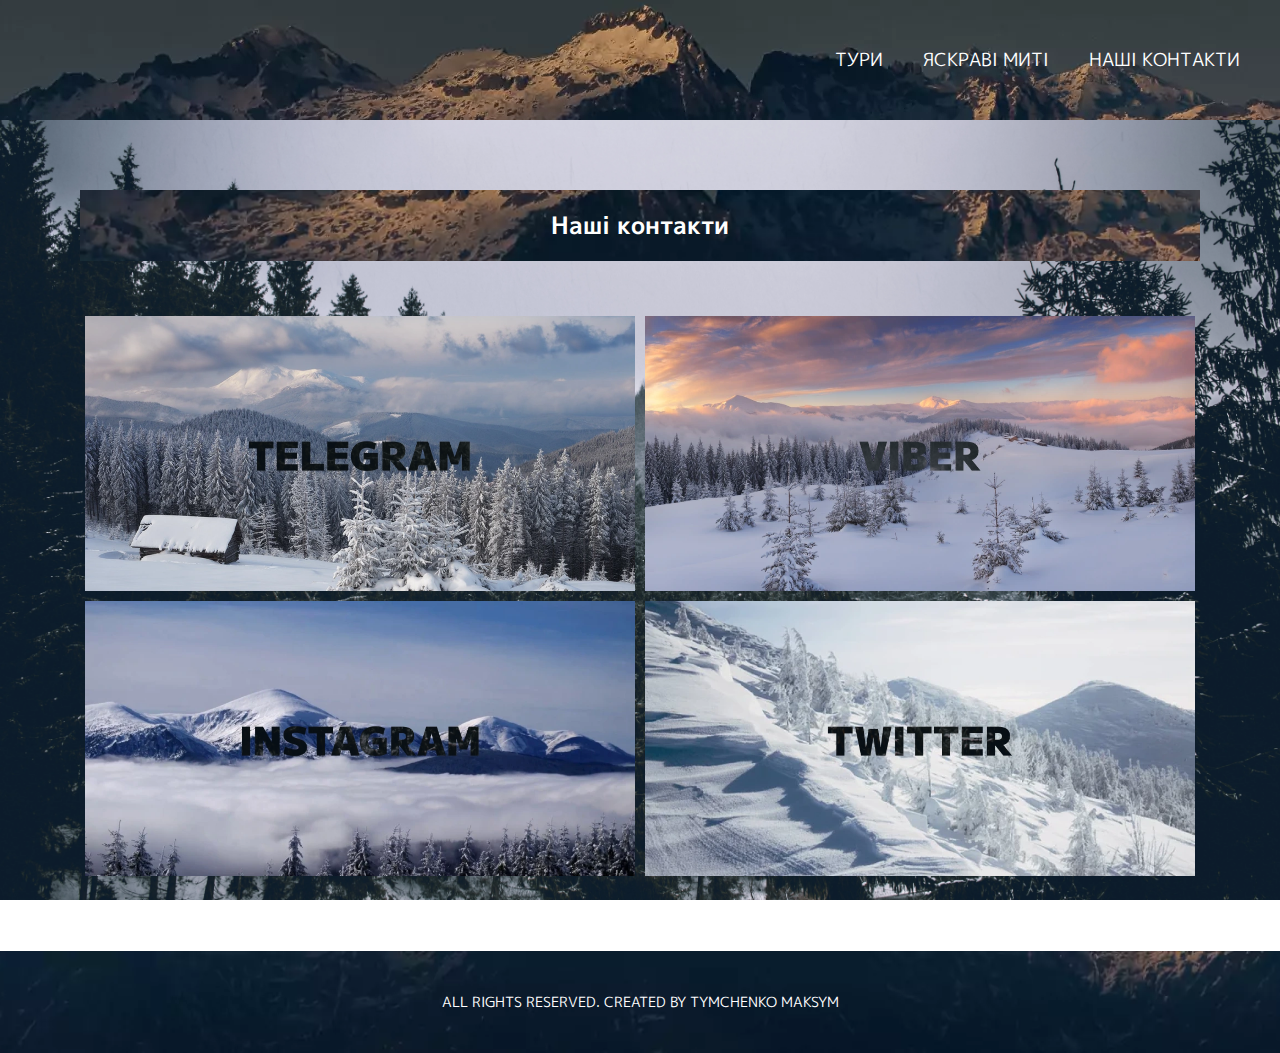
<file: project/contacts.html>
<!DOCTYPE html>
<html lang="en">

<head>
   <meta charset="UTF-8">
   <meta http-equiv="X-UA-Compatible" content="IE=edge">
   <meta name="viewport" content="width=device-width, initial-scale=1.0">
   <title>Гiрськолижнi курорти Закарпаття</title>
   <link rel="stylesheet" href="../project/css/style.css">
</head>

<body>
   <div class="wrapper">
      <header class="header">
         <div class="container">
            <div class="header__body">
               <nav class="header__menu">
                  <ul class="header__list">
                     <li><a href="index.html" class="header__link">Тури</a></li>
                     <li><a href="album.html" class="header__link">Яскраві миті</a></li>
                     <li><a href="contacts.html" class="header__link">Наші контакти</a></li>
                  </ul>
               </nav>
               <div class="header__burger">
                  <span></span>
               </div>
            </div>
         </div>
      </header>
      <main class="page">
         <div class="container">
            <div class="pathes">
               <div class="pathes__title title">
                  Наші контакти
               </div>
               <div class="contacts__body">
                  <div class="contacts__row">
                     <a class="contacts__element" href="">
                        <div>
                           <img src="./images/contacts_1.webp" alt="">
                        </div>
                     </a>
                     <a class="contacts__element" href="">
                        <div>
                           <img src="./images/contacts_2.webp" alt="">
                        </div>
                     </a>
                  </div>
                  <div class="contacts__row">
                     <a class="contacts__element" href="">
                        <div>
                           <img src="./images/contacts_3.webp" alt="">
                        </div>
                     </a>
                     <a class="contacts__element" href="">
                        <div>
                           <img src="./images/contacts_4.webp" alt="">
                        </div>
                     </a>
                  </div>
               </div>

            </div>
      </main>
      <footer class="footer">
         <div class="container container_footer">
            <div class="footer__body">
               <div class="footer__text">
                  All RIGHTS RESERVED. CREATED BY TYMCHENKO MAKSYM
               </div>
            </div>
         </div>
      </footer>
   </div>
   <script src="./js/menu.js"></script>
</body>

</html>
</file>
<file: project/css/style.css>
@import url("https://fonts.googleapis.com/css2?family=M+PLUS+1p:wght@100;300;400;500;700;800;900&display=swap&subset=cyrillic-ext");
* {
  padding: 0;
  margin: 0;
  border: 0; }

*,
*:before,
*:after {
  -webkit-box-sizing: border-box;
  -moz-box-sizing: border-box;
  box-sizing: border-box; }

:focus,
:active {
  outline: none; }

a:focus,
a:active {
  outline: none; }

nav,
footer,
header,
aside {
  display: block; }

html,
body {
  height: 100%;
  width: 100%;
  font-size: 100%;
  line-height: 1;
  font-size: 14px;
  -ms-text-size-adjust: 100%;
  -moz-text-size-adjust: 100%;
  -webkit-text-size-adjust: 100%; }

input,
button,
textarea {
  font-family: inherit; }

input::-ms-clear {
  display: none; }

button {
  cursor: pointer; }

button::-moz-focus-inner {
  padding: 0;
  border: 0; }

a,
a:visited {
  text-decoration: none; }

a:hover {
  text-decoration: none; }

ul li {
  list-style: none; }

img {
  vertical-align: top; }

h1,
h2,
h3,
h4,
h5,
h6 {
  font-size: inherit;
  font-weight: 400; }

*::-moz-selection {
  background: rgba(60, 60, 60, 0.4);
  color: white; }

*::selection {
  background: rgba(60, 60, 60, 0.4);
  color: white; }

body {
  font-family: "M PLUS 1p", sans-serif;
  color: white;
  font-size: 16px; }
  body ::-webkit-scrollbar {
    width: 9px;
    background-color: rgba(41, 41, 41, 0.491); }
  body ::-webkit-scrollbar-thumb {
    background-color: rgba(255, 255, 255, 0.589); }

.wrapper {
  width: 100%;
  min-height: 100%;
  overflow: hidden;
  display: -webkit-box;
  display: -ms-flexbox;
  display: flex;
  -webkit-box-orient: vertical;
  -webkit-box-direction: normal;
  -ms-flex-direction: column;
  flex-direction: column; }

.container {
  max-width: 1240px;
  margin: 0 auto;
  padding: 0 20px; }

.page {
  padding: 70px 0;
  -webkit-box-flex: 1;
  -ms-flex: 1 1 100%;
  flex: 1 1 100%;
  background: url("../images/background.webp");
  background-size: 100%;
  background-size: cover;
  background-position: bottom;
  background-attachment: fixed; }

@supports (-webkit-touch-callout: none) {
  .page {
    background: url("image.webp") center bottom no-repeat scroll;
    background-size: auto 100vh; } }

.header {
  position: relative;
  z-index: 10000;
  top: 0;
  left: 0;
  width: 100%;
  background: url("../images/menu-1.webp");
  background-position: center;
  background-size: cover; }
  .header__body {
    display: -webkit-box;
    display: -ms-flexbox;
    display: flex;
    -webkit-box-pack: end;
    -ms-flex-pack: end;
    justify-content: flex-end;
    -webkit-box-align: center;
    -ms-flex-align: center;
    align-items: center; }
  .header__burger {
    display: none; }
  .header__list {
    display: -webkit-box;
    display: -ms-flexbox;
    display: flex;
    margin-right: -20px; }
  .header__link {
    text-decoration: none;
    font-weight: 400;
    font-size: 18px;
    line-height: 1;
    text-transform: uppercase;
    color: white; }

@media (min-width: 767.98px) {
  .header__link {
    display: inline-block;
    padding: 51px 20px; }
    .header__link:hover {
      background: rgba(0, 0, 0, 0.279); } }

@media (max-width: 767.98px) {
  body.lock {
    overflow: hidden; }
  .header {
    padding: 30px 0; }
  .header__burger {
    display: block;
    position: relative;
    z-index: 3;
    width: 40px;
    height: 30px; }
    .header__burger::after, .header__burger::before {
      position: absolute;
      left: 0;
      -webkit-transition-duration: 0.3s;
      -o-transition-duration: 0.3s;
      transition-duration: 0.3s;
      width: 100%;
      height: 3px;
      content: "";
      background: white; }
    .header__burger::before {
      top: 0; }
    .header__burger::after {
      bottom: 0; }
    .header__burger span {
      position: absolute;
      top: 13px;
      left: 0;
      -webkit-transition-duration: 0.3s;
      -o-transition-duration: 0.3s;
      transition-duration: 0.3s;
      width: 100%;
      height: 3px;
      background: white; }
  .header__menu {
    position: fixed;
    background: url("../images/background.webp");
    background-position: bottom;
    width: 100vw;
    height: 100vh;
    top: -300%;
    left: 0; }
  .header__menu.active {
    top: 0;
    left: 0;
    overflow: auto;
    -webkit-transition: top linear 0.3s;
    -o-transition: top linear 0.3s;
    transition: top linear 0.3s; }
  .header__list {
    max-width: 1240px;
    margin: 0 auto;
    padding: 0 20px;
    display: block; }
    .header__list li:not(:last-child) {
      margin-right: 0px; }
    .header__list li {
      padding: 40px;
      text-align: center; } }

.footer {
  background: url("../images/footer.webp");
  background-position: center;
  background-size: cover; }
  .footer__body {
    padding: 42px 0; }
  .footer__text {
    text-align: center;
    font-weight: 400;
    font-size: 14px;
    line-height: 1.3;
    text-transform: uppercase;
    color: white; }

.title {
  padding: 20px;
  font-size: 24px;
  line-height: 1.3;
  text-align: center;
  font-weight: bold;
  background: url("../images/element.webp");
  background-size: cover; }

.pathes__title {
  margin-bottom: 50px; }

.pathes__element_wrapper {
  cursor: pointer;
  margin-bottom: 50px;
  background: url("../images/element.webp");
  background-size: cover; }

.pathes {
  padding: 0 40px; }
  .pathes__element {
    position: relative;
    width: 100%; }

.path__textarea {
  overflow: auto;
  height: 340px;
  padding-right: 25px; }

.path {
  overflow: hidden;
  display: -webkit-box;
  display: -ms-flexbox;
  display: flex;
  height: 482px; }
  .path__img {
    -webkit-box-flex: 0;
    -ms-flex: 0 0 45%;
    flex: 0 0 45%;
    min-height: 100%; }
  .path__img_details {
    padding: 10px; }
    .path__img_details img {
      max-width: 100%; }
  .path .img-1 {
    background: url("../images/tour-1.webp");
    background-position: right;
    background-size: cover; }
  .path .img-2 {
    background: url("../images/tour-2.webp");
    background-position: right;
    background-size: cover; }
  .path .img-3 {
    background: url("../images/tour-3.webp");
    background-position: right;
    background-size: cover; }
  .path .img-4 {
    background: url("../images/tour-4.webp");
    background-position: right;
    background-size: cover; }
  .path .img-5 {
    background: url("../images/tour-5.webp");
    background-position: right;
    background-size: cover; }
  .path .img-6 {
    background: url("../images/tour-6.webp");
    background-position: right;
    background-size: cover; }
  .path .img-7 {
    background: url("../images/tour-7.webp");
    background-position: right; }
  .path .img-8 {
    background: url("../images/tour-8.webp");
    background-position: right; }
  .path__body {
    -webkit-box-flex: 1;
    -ms-flex: 1 1 55%;
    flex: 1 1 55%;
    font-weight: 300;
    font-size: 16px;
    line-height: 1.125;
    color: #ffffff;
    padding: 30px 25px 25px 30px; }
  .path__header {
    font-weight: 800;
    font-size: 18px;
    line-height: 18px;
    text-align: center;
    text-transform: uppercase;
    color: #ffffff;
    margin-bottom: 30px;
    line-height: 1.2; }
  .path__text {
    line-height: 1.3; }
    .path__text a {
      color: rgba(255, 255, 255, 0.747);
      font-style: italic; }
      .path__text a:hover {
        color: white; }
    .path__text:not(:last-child) {
      margin-bottom: 10px; }
  .path__label {
    font-weight: 800;
    font-size: 16px;
    line-height: 1.125;
    color: #ffffff; }

.tablet-image {
  display: none; }

.path__details {
  opacity: 0;
  visibility: hidden;
  height: 0px;
  cursor: default; }

.path__details_inner div:not(:last-child) {
  margin-bottom: 15px; }

.path__details.active {
  -webkit-transition: opacity 2s ease-out;
  -o-transition: opacity 2s ease-out;
  transition: opacity 2s ease-out;
  padding: 30px 25px;
  overflow: auto;
  opacity: 1;
  visibility: visible;
  height: 482px; }

.fx {
  display: -webkit-box;
  display: -ms-flexbox;
  display: flex; }

.fx_dc {
  display: -webkit-box;
  display: -ms-flexbox;
  display: flex; }
  .fx_dc div {
    -webkit-box-flex: 0;
    -ms-flex: 0 0 50%;
    flex: 0 0 50%; }

.tac {
  text-align: center; }

.aic {
  display: -webkit-box;
  display: -ms-flexbox;
  display: flex;
  -webkit-box-align: center;
  -ms-flex-align: center;
  align-items: center; }

.path__list li {
  padding-left: 30px;
  position: relative;
  -webkit-box-align: center;
  -ms-flex-align: center;
  align-items: center; }
  .path__list li::before {
    content: "";
    position: absolute;
    left: 15px;
    top: 50%;
    -webkit-transform: translateY(-50%);
    -ms-transform: translateY(-50%);
    transform: translateY(-50%);
    width: 5px;
    height: 5px;
    background-color: #ffffff;
    border-radius: 50%; }
  .path__list li:not(:last-child) {
    margin-bottom: 5px; }

@media (max-width: 767.98px) {
  .pathes {
    padding: 0px; }
  .path {
    -webkit-box-orient: vertical;
    -webkit-box-direction: normal;
    -ms-flex-direction: column;
    flex-direction: column;
    height: auto; }
  .path__textarea {
    padding: 0px;
    height: auto;
    overflow: hidden; }
  .path__img {
    min-height: 350px;
    width: 100%; }
  .path .img-1 {
    background: url("../images/tour-1-t.webp");
    background-size: cover;
    background-position: bottom; }
  .path .img-2 {
    background: url("../images/tour-2-t.webp");
    background-size: cover;
    background-position: bottom; }
  .path .img-3 {
    background: url("../images/tour-3-t.webp");
    background-size: cover;
    background-position: bottom; }
  .path .img-4 {
    background: url("../images/tour-4-t.webp");
    background-size: cover;
    background-position: bottom; }
  .path .img-5 {
    background: url("../images/tour-5-t.webp");
    background-size: cover;
    background-position: bottom; }
  .path .img-6 {
    background: url("../images/tour-6-t.webp");
    background-size: cover;
    background-position: bottom; }
  .path .img-7 {
    background: url("../images/tour-7-t.webp");
    background-size: cover;
    background-position: bottom; }
  .path .img-8 {
    background: url("../images/tour-8-t.webp");
    background-size: cover;
    background-position: bottom; }
  .fx_dc {
    -webkit-box-orient: vertical;
    -webkit-box-direction: normal;
    -ms-flex-direction: column;
    flex-direction: column; }
  .path__body {
    -webkit-box-flex: 1;
    -ms-flex: 1 1 55%;
    flex: 1 1 55%;
    font-weight: 300;
    font-size: 16px;
    line-height: 1.125;
    color: #ffffff;
    padding: 30px 10px 25px 10px; }
  .path__img_details {
    padding: 0px; } }

.album__video {
  margin-bottom: 40px; }

.album__row {
  display: -webkit-box;
  display: -ms-flexbox;
  display: flex;
  margin-bottom: 40px; }

.album__element {
  -webkit-box-flex: 0;
  -ms-flex: 0 0 33.333%;
  flex: 0 0 33.333%; }
  .album__element img {
    height: 100%;
    max-width: 100%;
    -o-object-fit: fill;
    object-fit: fill; }

.square__row {
  display: -webkit-box;
  display: -ms-flexbox;
  display: flex; }

.square__element {
  -webkit-box-flex: 0;
  -ms-flex: 0 0 50%;
  flex: 0 0 50%;
  overflow: hidden;
  height: 300px; }
  .square__element img {
    max-width: 100%;
    -o-object-fit: cover;
    object-fit: cover; }

@media (max-width: 767.98px) {
  .album__row {
    -webkit-box-orient: vertical;
    -webkit-box-direction: normal;
    -ms-flex-direction: column;
    flex-direction: column; }
  .album__element {
    -webkit-box-flex: 0;
    -ms-flex: 0 0 100%;
    flex: 0 0 100%; }
    .album__element img {
      max-width: 100%;
      -o-object-fit: fill;
      object-fit: fill; }
  .square__row {
    -webkit-box-orient: vertical;
    -webkit-box-direction: normal;
    -ms-flex-direction: column;
    flex-direction: column; }
  .square__element {
    -webkit-box-flex: 0;
    -ms-flex: 0 0 100%;
    flex: 0 0 100%; } }

.contacts__row {
  display: -webkit-box;
  display: -ms-flexbox;
  display: flex; }

.contacts__element {
  -webkit-box-flex: 0;
  -ms-flex: 0 0 50%;
  flex: 0 0 50%;
  padding: 5px;
  overflow: hidden; }
  .contacts__element img {
    max-width: 100%;
    -o-object-fit: cover;
    object-fit: cover; }
    .contacts__element img:hover {
      -webkit-transition: all 0.5s ease-out;
      -o-transition: all 0.5s ease-out;
      transition: all 0.5s ease-out;
      -webkit-transform: scale(2);
      -ms-transform: scale(2);
      transform: scale(2); }

@media (max-width: 767.98px) {
  .contacts__row {
    display: -webkit-box;
    display: -ms-flexbox;
    display: flex;
    -webkit-box-orient: vertical;
    -webkit-box-direction: normal;
    -ms-flex-direction: column;
    flex-direction: column; }
  .contacts__element {
    -webkit-box-flex: 0;
    -ms-flex: 0 0 100%;
    flex: 0 0 100%; } }
</file>
